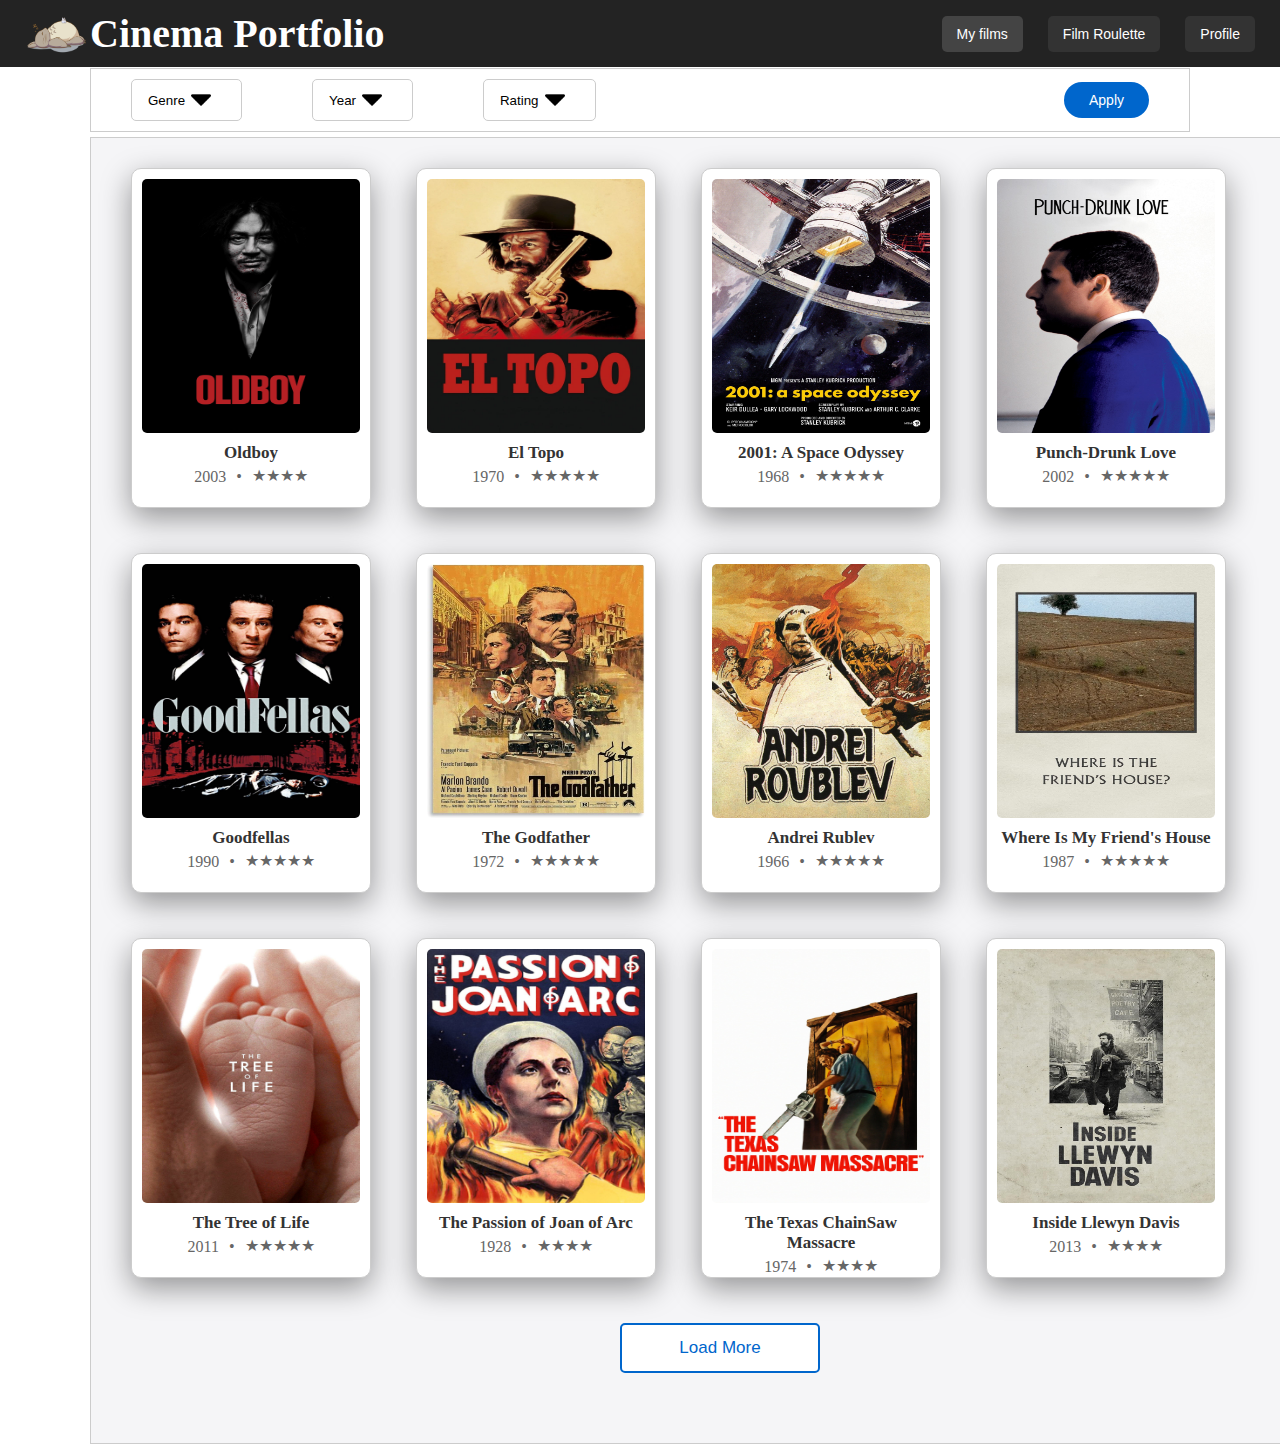
<file: index.html>
<html>
    <head>
        <title>
        Cinema Portfolio
        </title>
    <link rel="stylesheet" href="index.css">
    <link rel="icon" type="image/png" sizes="32x32" href="favicon_io/favicon-32x32.png">
    <link rel="icon" type="image/png" sizes="16x16" href="favicon_io/favicon-16x16.png">
    <meta name="viewport" content="width=device-width, initial-scale=1.0" />
    </head>
    <body>

        <header id="page-header">
            <nav>
                <img src="images/totoro-navigation.png"
                 alt="icon of totoro from miyazaki's my neighbor totoro"
                 class="icon-image"
                 id ="icon-image">
                <h1 id="site-name">Cinema Portfolio</h1>
                <button class="home-btn" id="home-btn">My films</button>
                <button class="roulette-btn" id="roulette-btn">Film Roulette</button>
                <Button class="profile-btn" id="profile-btn">Profile</Button>
            </nav>
        </header>


        <main id="main-container">
            <!-- search bar -->
            <div class="search-bar-container">
                <!-- for genre dropdown -->
                <div class="dropdown-container" id="genre-dropdown-container">
                <div class="dropdown-for-flex">
                    <button class="genre-btn-head" id="genre-btn-head">Genre</button>
                    <img src="siteImages/dropdown.png" class="dropdown-img">
                </div>
                <div class="dropdown-box" id="dropdown-box-genre">
                </div>
                </div>
                <!-- for year dropdown -->
                <div class="dropdown-container" id="year-dropdown-container">
                    <div class="dropdown-for-flex" id="head-of-dropdown">
                        <button class="year-btn-head" id="year-btn-head">Year</button>
                        <img src="siteImages/dropdown.png" class="dropdown-img">
                    </div>
                    <div class="dropdown-box" id="dropdown-box-year">
                    </div>
                    </div> 
                <!-- my ratings dropdown -->
                 <div class="dropdown-container" id="rating-dropdown-container">
                    <div class="dropdown-for-flex">
                        <button class="genre-btn-head" id="rating-btn-head">Rating</button>
                        <img src="siteImages/dropdown.png" class="dropdown-img">
                    </div>
                    
                    <div class="dropdown-box" id="dropdown-box-rating">
                    </div> 
                    </div>
                <!-- Apply button  -->
                <button class="apply-btn" id="apply-btn">Apply</button>
            </div>

            <section>
                <div class="all-movies-container" id="all-movies-container">
                </div>
            </section>
        </main>

        <div class="popup-movie-container" id="popup-movie-container">
        </div>

        <div class="popup-roulette-container" id="popup-roulette-container">     
        </div>

        <div class="profile-container" id="profile-container">
        </div>

        <script src="index.js" type="module"></script>
    </body>
</html>
</file>
<file: index.css>
body{
    margin:0px;
    padding: 0px;
}

header{
    background-color:#232323;
    color:#ffffff;
   
}

nav{
    display:flex;
    margin-left:25px;
    margin-right: 25px;
    /* gap:25px; */
    align-items: center;
}

.icon-image{
    width:65px;
    height:40px;
}

h1{
    /* border:1px solid green; */
    padding:10px 0px;
    font-size: 40px;
    margin:0;
    cursor:pointer;
}
.home-btn{
    margin-left: auto;
    margin-right: 25px;
    cursor: pointer;

}
.roulette-btn{
    margin-right: 25px;
}

.home-btn,.profile-btn, .roulette-btn{
        background-color: #333333;
        color:#ffffff;
        border:none;
        font-size: 24px;
        cursor:pointer;
        border-radius: 5px;
        /* width: 90px; */
        font-size: 14px;
        
        padding:10px 15px;
        text-align: center;
}

.active-btn{
    background-color: #444444;
}

.home-btn:hover, .profile-btn:hover, .roulette-btn:hover {
    background: linear-gradient(135deg, #444444 0%, #555555 100%);
    transform: translateY(-2px);
    box-shadow: 0 4px 8px rgba(0, 0, 0, 0.2);
  }

  .home-btn:active, .profile-btn:active, .roulette-btn:active {
    transform: translateY(3px);
    box-shadow: 0 0 0 #222222, 0 1px 2px rgba(0, 0, 0, 0.2);
  }

main{
    background-color:white;
    height: 100%;
}

.search-bar-container{
    /* border:1px solid green; */
    display: flex;
    align-items: center;
    margin-top: 25px;
    margin-top: 1px;
    color:rgba(245, 245, 245, 0.871);
    margin-left:90px;
    margin-right:90px;
    background-color: #ffffff;
    border: 1px solid #cccccc;
    padding-left:40px;
    padding-right: 40px;
    gap:70px;

}

.dropdown-container{
    position: relative;
    color:#232323;
    align-items: center;
    border:1px solid #cccccc;
    margin-top:10px;
    margin-bottom:10px;
    padding-left: 10px;
    padding-right: 30px;
    padding-top: 10px;
    padding-bottom: 10px;
    gap:5px;
    border-radius:5px;
    /* width:120px; */
}

.dropdown-img{
    width:20px;
    height:20px;
    display:block;
}

.dropdown-for-flex{
    display: flex;
    position: relative;
}

#head-of-dropdown{
    position: relative;
}


.genre-btn-head,.year-btn-head{
    border: none;
    background-color:white;
}

.dropdown-box{
    display:none; 
    /* switch to display flex to see */
    flex-direction: column;
    /* padding:30px; */
    margin-top: 0px;
    border:1px solid #cccccc;
    position: absolute;
    top:40px;
    left:0px;
    width:130%;
    border-radius: 5px;
    background-color: white;
    padding:10px 15px 10px 15px;
    box-sizing: border-box;
    height:235px;
    overflow-y:auto;
}

#any-genre-btn{

    margin-top:0px;

}

.dropdown-box-option-btn-year-of-year, .dropdown-box-option-btn-genre, .dropdown-box-option-btn-year, .dropdown-box-option-btn-rating{
    border:none;
    background-color:white;
    /* margin-top:5px; */
    text-align: left;
    padding-left:15px;
    padding-top: 10px;
    padding-bottom: 10px;
    font-size: 14px;
    font-weight: 100;
    border-radius: 5px;
    cursor: pointer;
    width: 100%;

}

.dropdown-box-option-btn-year:hover, .dropdown-box-option-btn-year-of-year:hover , .dropdown-box-option-btn-genre:hover, .dropdown-box-option-btn-rating:hover{
    background-color: #cccccc;
    
}

.dropdown-box-option-btn-genre-selected, .dropdown-box-option-btn-year-selected, .dropdown-box-option-btn-rating-selected, .dropdown-box-option-btn-year-of-year-selected{
    color: #0066cc;
    background-color:#d4e3f2 ;
    font-weight: 600;

}

.apply-btn{
    margin-left: auto;
    background-color: #0066cc;
    color:white;
    padding:10px 25px;
    border:none;
    border-radius:20px;
    font-size: 14px;
    cursor: pointer;
}

.apply-btn:hover{
    background: linear-gradient(135deg,#0066cc,#0077dd);
    box-shadow: 0 2px 8px rgba(0, 102, 204, 0.3);
}


.apply-btn:active {
    background-color: #004d99; 
    transform: translateY(1px);
    box-shadow: 0 0 0 #222222, 0 1px 2px rgba(0, 0, 0, 0.2);
    }



.decade-btn-container{
    position: relative;
}


.decade-years-container{
    display:flex; 
    flex-direction: column;
    margin-top: 0px;
    position: absolute;
    left: 190%;
    top:30px;
    width:200%;
    border-radius: 5px;
    padding:10px 15px 10px 15px;
    box-sizing: border-box;
    height:235px;
    overflow:auto;
    
    background-color: white;
    border:1px solid #cccccc;
    z-index: 10;

}

.all-movies-container{
    margin-top: 5px;
    /* height: 900px; */
     /*combining a height with flex wrap will generate uneven gap between rows, if you
     deselect this height you will encounter that gap, either dont use height or use min height, or use grid layout(?)  */
    width:1260px;
    background-color: #f5f5f7;
    margin-left:90px;
    border: 1px solid #cccccc;
    box-sizing: border-box;
    padding-left: 40px;
    padding-top: 30px;
    padding-right: 40px;
    padding-bottom: 70px;
    display: flex;
    gap:45px;
    flex-wrap: wrap;
    
}

.movie-container{
    width:240px;
    height: 340px;
    background-color:#ffffff;
    border: 1px solid #cccccc;
    margin-bottom: 0px;
    margin-top: 0px;
    padding: 10px 10px 10px 10px;
    box-sizing: border-box;
    border-radius: 10px;
    cursor: pointer;
    box-shadow: 0 10px 30px rgba(0, 0, 0, 0.4);
    transition: transform 0.3s ease, box-shadow 0.3s ease;
}

.movie-container:hover {
    transform: translateY(-5px);
    box-shadow: 0 15px 40px rgba(0, 0, 0, 0.5);
}


.movie-image{
    width: 100%;
    height:80%;
    border-radius: 5px;
    display: block;
    margin-bottom: 0px;
    




}

.movie-title{
    margin-top: 10px;
    margin-bottom:0px ;
    font-weight: 600;
    /* padding-left: 10px; */
    text-align: center;
    font-size:17px ;
    color: #333333;
}

.movie-info{
    
    color:#666666;
    font-size: 16px;
    display: flex;
    align-items: center;
    justify-content: center;
    gap:10px;
    /* border: 1px solid red; */
}

/* .movie-year{
    margin-left: 45px;
    
} */
.movie-year,  .dot, .movie-rating {
    margin-top: 5px;
    /* border: 1px solid yellow; */
    /* align-items: center; */
}
.movie-rating{
    margin-top: 2px;
}

.load-more-btn{
    width:200px;
    height:50px;
    background-color: #ffffff;
    color:#0066cc;
    border:2px solid #0066cc;
    text-align: center;
    margin:auto;
    font-weight: 500;
    font-size: 17px;
    cursor: pointer;
    border-radius: 5px;
    
}

.load-more-btn:hover {
    transform: scale(1.03);
    border-color: #0077ee;
    color: #0077ee;
    box-shadow: 0 5px 15px rgba(0, 102, 204, 0.2);
}

.load-more-btn:active{
    transform: translateY(2px);
    box-shadow: 0 2px 4px rgba(0, 102, 204, 0.3);
}




.popup-movie-container, .popup-roulette-container{
    display: none;
    position: fixed;
    top:0;
    bottom:0;
    left:0;
    right:0;
    margin:auto;
    width:650px;
    height:550px;
    border:1px solid #cccccc;
    border-radius: 10px;
    padding:15px;
    /* box-shadow: 1px 1px 1px #cccccc ; */
    background-color: white;
    /* background-color: rgba(255, 255, 255, 0.95); */
    box-shadow:
        0 8px 32px rgba(0, 0, 0, 0.2),
        inset 0 0 10px rgba(255, 255, 255, 0.3);
    transform: scale(0.9);

}

.popup-movie-close-btn{
    background-color: #f0f0f0;
    color:#666666;
    border:1px solid #cccccc;
    border-radius: 45%;
    width:max-content;
    display: block;
    margin-left: auto;
    transition: background-color 0.5s, color 0.5s;
    
}

.popup-movie-close-btn:hover{
    cursor: pointer;
    background-color: #ffeeee;
    color:#cc0000;
    border:1px solid #cccccc;
}

.popup-movie-data-container{
    display: flex;
}

.popup-movie-img{
    width:300px;
    height: 450px;
    margin-top:30px;
    margin-left: 20px;
    margin-right: 25px;
    border-radius: 5px;
    box-shadow: 0 4px 8px 0 rgba(0, 0, 0, 0.2), 0 6px 20px 0 rgba(0, 0, 0, 0.19);
}

.popup-movie-info-container{
    margin-top: 40px;
}

.popup-movie-heading{
    color:#333333;
    font-weight: bold;
    margin-bottom: 30px;
    margin-bottom: 15px;
    border-bottom: 2px solid #eee;
    padding-bottom: 5px;

    font-family: 'Cinzel', serif;
}

/* .popup-movie-heading {
    font-size: 24px;
    font-weight: 700;
    color: #222;
    margin-bottom: 15px;
    border-bottom: 2px solid #eee;
    padding-bottom: 5px;
} */


.popup-movie-info{
    color:#666666;
    font-size:17px;
    margin-bottom: 30px;
    font-family: 'Lato', sans-serif;
}

ul{
    list-style-type: none;
    padding-left:0px;
    display:flex;
    flex-wrap: wrap;
}
.genre-tag{
    background-color: #e6f2ff;
    color:#0066cc;
    border-radius:5px;
    padding:10px 15px 10px 15px;
    border-radius: 30px;
    text-align: center;
    margin-right: 10px;
    margin-bottom:10px;
}

.restrict-container{
    pointer-events: none;
    overflow: hidden;
    opacity: 0.8;
}

.loading-animation{
    display: block;
    margin-left: auto;
    margin-right: auto;
    margin-top:30px;
}

.roulette-loading-text {
    font-family: 'Cinzel', serif; /* or Playfair Display */
    font-size: 27px;
    text-align: center;
    margin-top: 100px;
    color: #555;
    letter-spacing: 1px;
  }

.cinema-quote {
    font-family: 'Playfair Display', serif;
    font-size: 24px;
    font-style: italic;
    text-align: center;
    margin: 40px auto 10px;
    max-width: 600px;
    color: #444;
  }

  
  .quote-author {
    font-family: 'Great Vibes', cursive;
    font-size: 20px;
    text-align: center;
    color: #888;
    margin-top: 10px;
  }


  /* css animation */
  @keyframes fadeInThenDarken {
    0% {
      opacity: 0;
      transform: translateY(20px);
    }
    30% {
      opacity: 1;
      transform: translateY(0);
    }
    70% {
      opacity: 1;
    }
    100% {
      opacity: 0.2;
      filter: brightness(0.5);
    }
  }
  
  .roulette-loading-text,
  .cinema-quote,
  .quote-author,
  .loading-animation {
    opacity: 0;
    animation: fadeInThenDarken 4.5s ease forwards;
  }

.rewatch-quote{
      font-family: 'Playfair Display', serif;
  font-style: italic;
  font-size: 24px;
  text-align: center;
  color: #444;
  max-width: 700px;
  margin: 30px auto 10px;
  line-height: 1.6;
}

.profile-container{
    display: none;
    flex-direction: column;
    align-items: center;
    /* justify-content: center; */
    position: fixed;
    top:0;
    bottom:0;
    left:0;
    right:0;
    margin:auto;
    width:450px;
    height:500px;
    border:1px solid #cccccc;
    border-radius: 10px;
    padding:30px 30px 30px 30px;
    background-color: #ffffff;
    box-shadow:
    0 8px 32px rgba(0, 0, 0, 0.2),
    inset 0 0 10px rgba(255, 255, 255, 0.3);
}

.profile-img{
    width:150px;
    height: 150px;
    display: block;
    border-radius: 50%;
    border: 4px solid #ffffff;
    box-shadow: 0 4px 12px rgba(0, 0, 0, 0.2);
    transition: transform 0.4s ease, box-shadow 0.4s ease;
}

.profile-img:hover{
    transform: scale(1.05);
    box-shadow: 0 6px 20px rgba(0, 0, 0, 0.3);
}

.profile-name{
    text-align: center;
    font-family: 'Cinzel', serif;
    font-weight: 600;
    font-size: 28px;
    letter-spacing: 1px;
    margin-top: 20px;
    color: #444;
    
}

.profile-sub-data{
    display: flex;
    justify-content: space-between;
    width:100%;
    background-color: #faf8f8;
    margin-top: 10px;
    border-radius: 5px;
    box-shadow: 0 2px 5px rgba(0,0,0,0.05);
    transition: transform 0.3s ease, box-shadow 0.3s ease;
    background: linear-gradient(135deg, #fdfdfd, #f3f3f3);

}

.profile-sub-data:hover{
    transform: translateY(-2px);
    box-shadow: 0 4px 12px rgba(0,0,0,0.08);
}

.sub-data-key{
    color:#232323;
    /* letter-spacing: 1px; */
    margin-left: 20px;
    font-family: 'Poppins', sans-serif;
    font-size: 18px;
    color:#444;
}
.sub-data-value{
    letter-spacing: 1px;
    margin-right: 20px;
    color:#0066cc;
    font-weight: bold;
}
</file>
